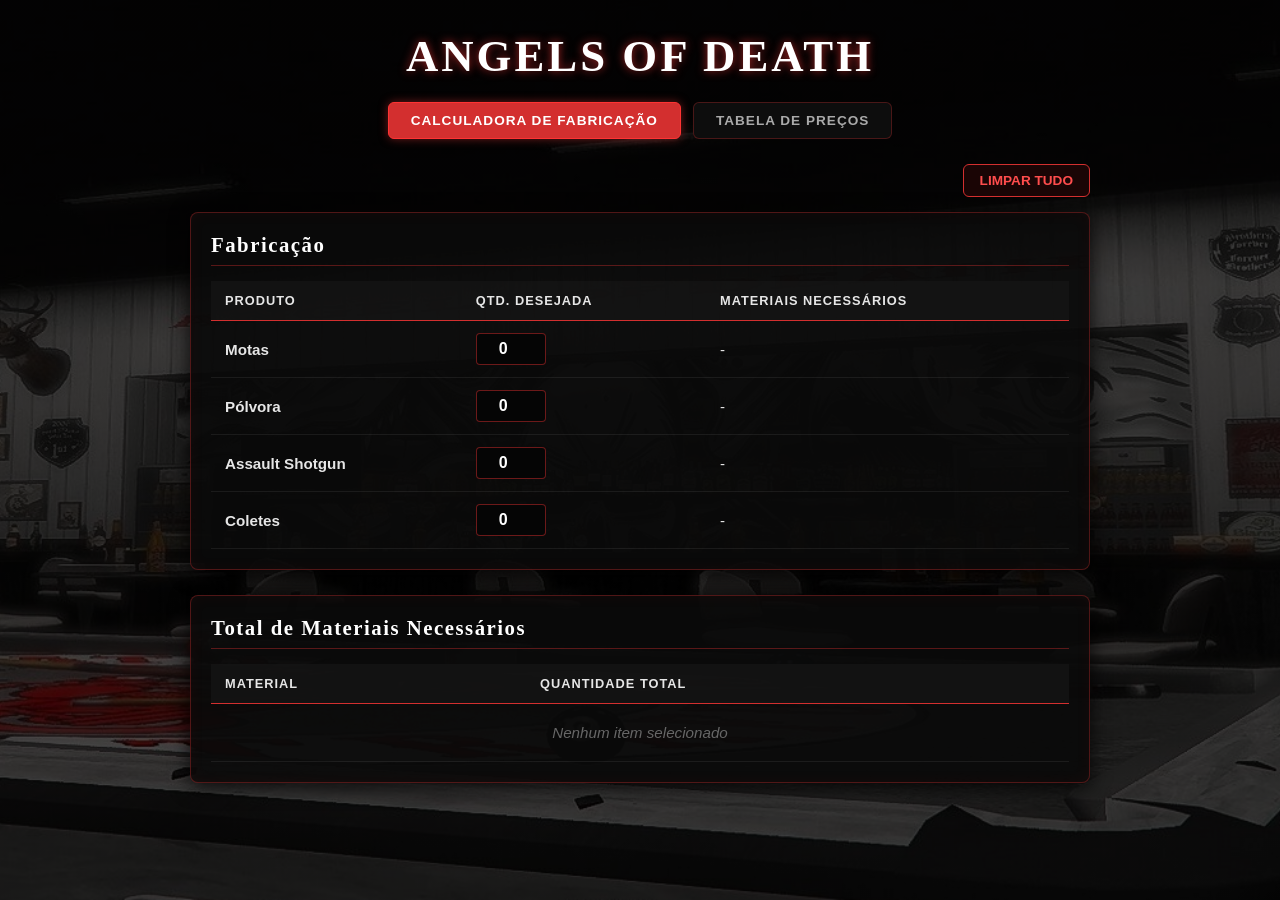
<file: index.html>
<!DOCTYPE html>
<html lang="pt">
<head>
  <meta charset="UTF-8">
  <meta name="viewport" content="width=device-width, initial-scale=1.0">
  <title>Angels of Death - Calculadora de Fabricação</title>
  <link rel="stylesheet" href="style.css">
</head>
<body>

  <div class="container">
    <h1>Angels of Death</h1>
    
    <!-- Navegação entre Páginas -->
    <nav class="nav-tabs">
      <a href="index.html" class="nav-btn active">Calculadora de Fabricação</a>
      <a href="precos.html" class="nav-btn">Tabela de Preços</a>
    </nav>

    <div class="actions">
      <button id="btn-limpar" class="button-secondary">Limpar Tudo</button>
    </div>

    <!-- Tabela de Receitas -->
    <div class="table-card">
      <h2>Fabricação</h2>
      <table>
        <thead>
          <tr>
            <th>Produto</th>
            <th>Qtd. Desejada</th>
            <th>Materiais Necessários</th>
          </tr>
        </thead>
        <tbody id="tabela-fabricacao"></tbody>
      </table>
    </div>

    <!-- Tabela de Totais -->
    <div class="table-card">
      <h2>Total de Materiais Necessários</h2>
      <table>
        <thead>
          <tr>
            <th>Material</th>
            <th>Quantidade Total</th>
          </tr>
        </thead>
        <tbody id="tabela-totais">
          <tr>
            <td colspan="2" class="empty-msg">Nenhum item selecionado</td>
          </tr>
        </tbody>
      </table>
    </div>
  </div>

  <script src="fabricacao.js"></script>
</body>
</html>
</file>
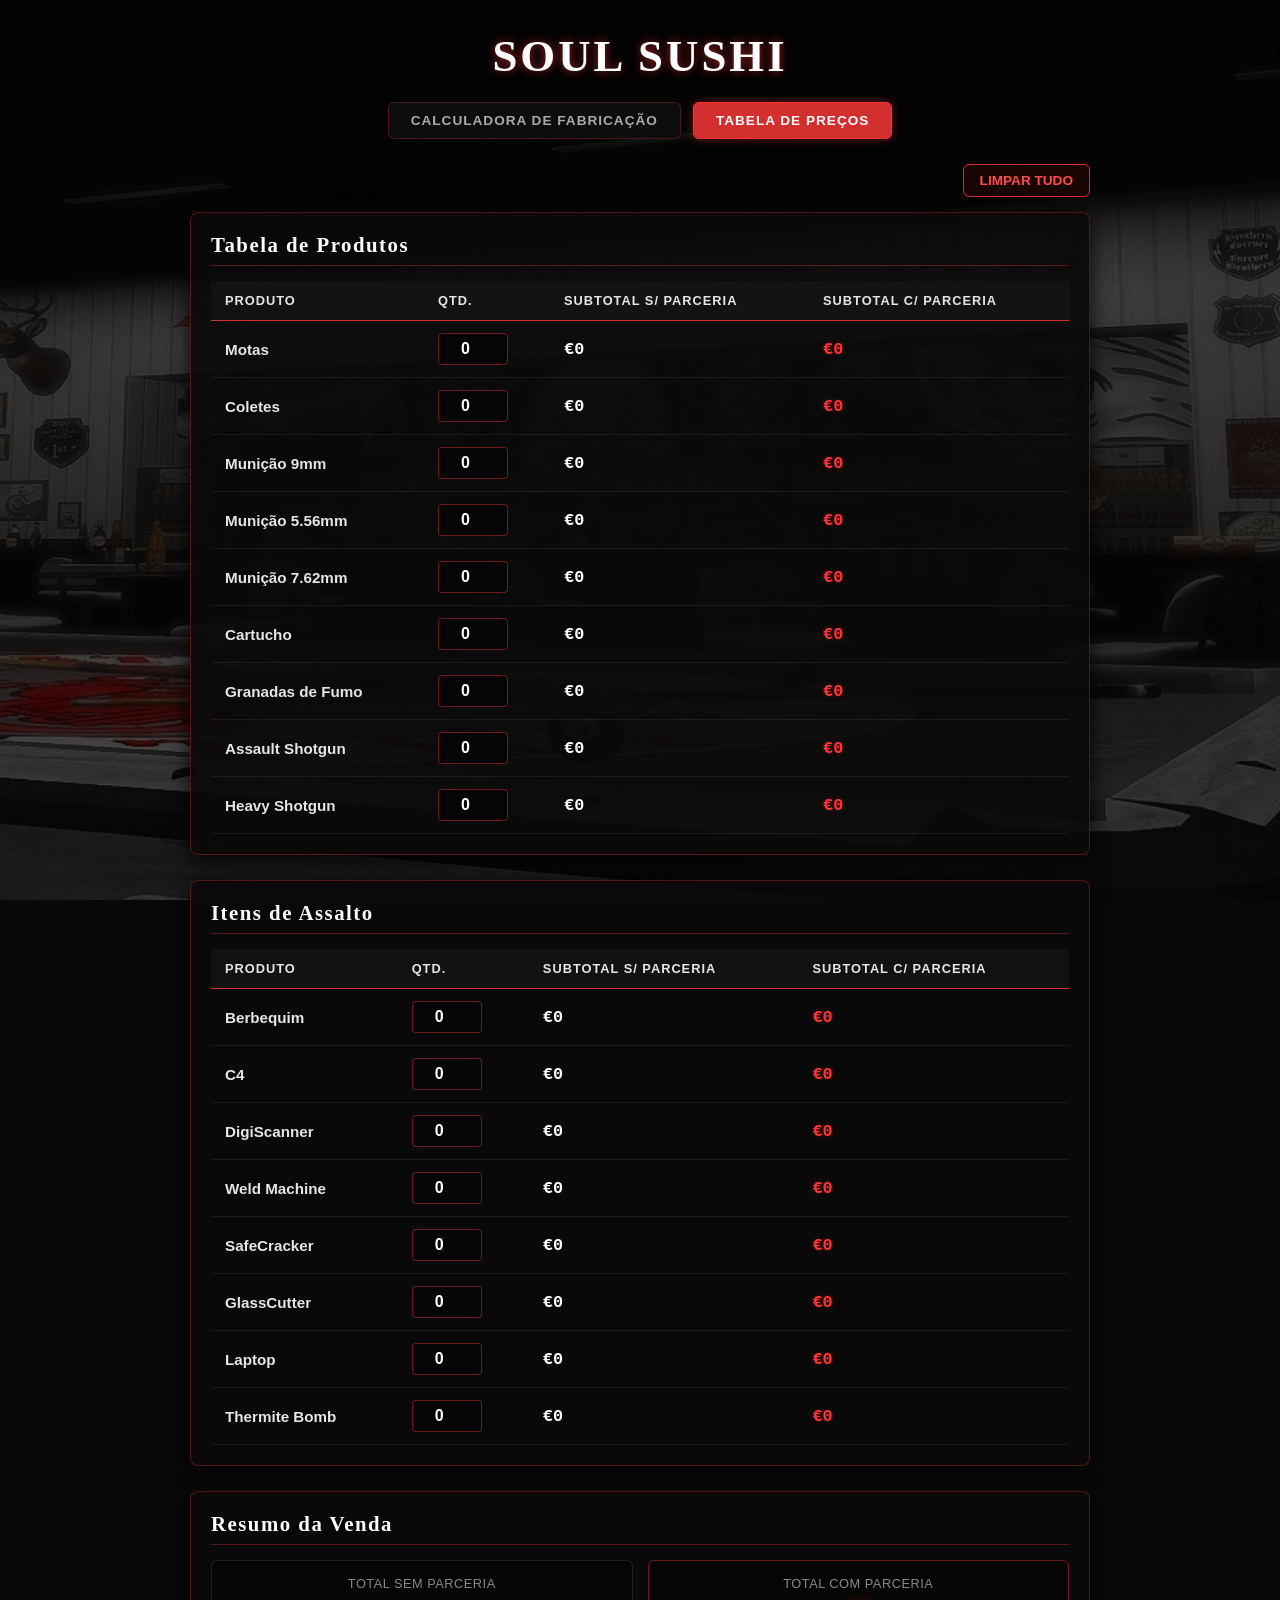
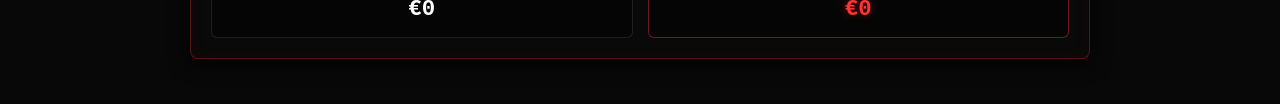
<file: precos.html>
<!DOCTYPE html>
<html lang="pt">
<head>
  <meta charset="UTF-8">
  <meta name="viewport" content="width=device-width, initial-scale=1.0">
  <title>Soul Sushi - Tabela de Preços</title>
  <link rel="stylesheet" href="style.css">
</head>
<body>

  <div class="container">
    <h1>Soul Sushi</h1>
    
    <!-- Navegação entre Páginas -->
    <nav class="nav-tabs">
      <a href="index.html" class="nav-btn">Calculadora de Fabricação</a>
      <a href="precos.html" class="nav-btn active">Tabela de Preços</a>
    </nav>

    <div class="actions">
     <button id="btn-limpar-precos" class="button-secondary">Limpar Tudo</button>
    </div>

    <!-- Tabela Principal de Produtos -->
    <div class="table-card">
      <h2>Tabela de Produtos</h2>
      <table>
        <thead>
          <tr>
            <th>Produto</th>
            <th>Qtd.</th>
            <th>Subtotal S/ Parceria</th>
            <th>Subtotal C/ Parceria</th>
          </tr>
        </thead>
        <tbody id="tabela-geral"></tbody>
      </table>
    </div>

    <!-- Tabela de Itens de Assalto -->
    <div class="table-card">
      <h2>Itens de Assalto</h2>
      <table>
        <thead>
          <tr>
            <th>Produto</th>
            <th>Qtd.</th>
            <th>Subtotal S/ Parceria</th>
            <th>Subtotal C/ Parceria</th>
          </tr>
        </thead>
        <tbody id="tabela-assalto"></tbody>
      </table>
    </div>

    <!-- Totais Finais -->
    <div class="table-card">
      <h2>Resumo da Venda</h2>
      <div class="totals-summary">
        <div class="total-box">
          <span>Total Sem Parceria</span>
          <strong id="total-sem-parceria">€0</strong>
        </div>
        <div class="total-box highlight">
          <span>Total Com Parceria</span>
          <strong id="total-com-parceria">€0</strong>
        </div>
      </div>
    </div>
  </div>

  <script src="precos.js"></script>
</body>
</html>
</file>
<file: style.css>
/* Configuração Global */
* {
  box-sizing: border-box;
}

body {
  margin: 0;
  padding: 20px 10px;
  min-height: 100vh;
  font-family: 'Times New Roman', Georgia, serif;
  color: #e6e6e6;

  /* Cor de fundo base */
  background-color: #080808;

  /* Camada de gradiente escuro + Imagem de Fundo */
  background-image: 
    linear-gradient(rgba(0, 0, 0, 0.7), rgba(0, 0, 0, 0.7)),
    url('AOD.jpg');

  background-position: center center;
  background-repeat: no-repeat;
  background-attachment: fixed;
  background-size: cover;
}

.container {
  max-width: 900px;
  margin: 0 auto;
}

/* Títulos */
h1 {
  font-size: 2.8rem;
  margin: 10px 0 20px 0;
  color: #ffffff;
  text-shadow: 0 0 10px rgba(211, 47, 47, 0.8), 2px 2px 4px #000;
  text-align: center;
  text-transform: uppercase;
  letter-spacing: 3px;
}

h2 {
  font-size: 1.3rem;
  color: #ffffff;
  margin: 0 0 15px 0;
  text-align: left;
  border-bottom: 1px solid rgba(211, 47, 47, 0.4);
  padding-bottom: 8px;
  letter-spacing: 1.5px;
}

/* Envoltório das Tabelas (Estilo do Menu) */
.table-card {
  background: rgba(10, 10, 10, 0.92);
  border: 1px solid rgba(211, 47, 47, 0.35);
  border-radius: 8px;
  padding: 20px;
  margin-bottom: 25px;
  box-shadow: 0 4px 20px rgba(0, 0, 0, 0.85), inset 0 0 15px rgba(211, 47, 47, 0.05);
  overflow-x: auto;
}

table {
  width: 100%;
  border-collapse: collapse;
  font-family: -apple-system, BlinkMacSystemFont, "Segoe UI", Roboto, sans-serif;
}

th, td {
  padding: 12px 14px;
  text-align: left;
  border-bottom: 1px solid rgba(255, 255, 255, 0.07);
  font-size: 0.95rem;
}

th {
  background-color: rgba(20, 20, 20, 0.8);
  color: #e6e6e6;
  font-weight: 700;
  text-transform: uppercase;
  font-size: 0.8rem;
  letter-spacing: 1px;
  border-bottom: 1px solid #d32f2f;
}

/* Inputs de Quantidade */
input[type="number"] {
  width: 70px;
  padding: 6px;
  border-radius: 4px;
  border: 1px solid rgba(211, 47, 47, 0.5);
  text-align: center;
  background-color: #050505;
  color: #ffffff;
  font-size: 1rem;
  font-weight: bold;
  outline: none;
  transition: all 0.2s ease;
}

input[type="number"]:focus {
  border-color: #ff3333;
  box-shadow: 0 0 8px rgba(255, 51, 51, 0.6);
}

/* Estilização de Preços */
.price-normal {
  color: #ffffff;
  font-weight: bold;
  font-family: monospace;
  font-size: 1.05rem;
}

.price-discount {
  color: #ff3333;
  font-weight: bold;
  font-family: monospace;
  font-size: 1.05rem;
  text-shadow: 0 0 5px rgba(255, 51, 51, 0.3);
}

.highlight-text {
  color: #ffffff;
  font-weight: bold;
  font-family: monospace;
}

/* Badges de Ingredientes */
.ingredient-badge {
  display: inline-block;
  background: rgba(211, 47, 47, 0.15);
  color: #ffffff;
  padding: 3px 8px;
  border-radius: 4px;
  margin: 2px 4px 2px 0;
  font-size: 0.85rem;
  border: 1px solid rgba(211, 47, 47, 0.3);
}

.empty-msg {
  text-align: center;
  color: #666;
  font-style: italic;
  padding: 20px;
}

/* Navegação por Abas */
.nav-tabs {
  display: flex;
  justify-content: center;
  gap: 12px;
  margin-bottom: 25px;
  font-family: sans-serif;
}

.nav-btn {
  padding: 10px 22px;
  border-radius: 6px;
  background: #0d0d0d;
  color: #aaaaaa;
  text-decoration: none;
  font-weight: bold;
  border: 1px solid rgba(211, 47, 47, 0.3);
  transition: all 0.2s ease;
  display: inline-block;
  text-transform: uppercase;
  font-size: 0.85rem;
  letter-spacing: 1px;
}

.nav-btn:hover {
  background: rgba(211, 47, 47, 0.2);
  color: #ffffff;
  border-color: #ff3333;
}

.nav-btn.active {
  background: #d32f2f;
  color: #ffffff;
  border-color: #ff3333;
  box-shadow: 0 0 10px rgba(211, 47, 47, 0.5);
}

/* Botões de Ação */
.actions {
  display: flex;
  justify-content: flex-end;
  margin-bottom: 15px;
}

button {
  padding: 8px 16px;
  border-radius: 6px;
  font-size: 0.85rem;
  cursor: pointer;
  border: none;
  font-weight: bold;
  transition: all 0.2s ease;
  text-transform: uppercase;
}

.button-secondary {
  background-color: #1a0505;
  color: #ff4d4d;
  border: 1px solid #d32f2f;
}

.button-secondary:hover {
  background-color: #d32f2f;
  color: #ffffff;
  box-shadow: 0 0 8px rgba(211, 47, 47, 0.5);
}

/* Dashboard de Resumo de Totais */
.totals-summary {
  display: flex;
  gap: 15px;
  justify-content: space-between;
  flex-wrap: wrap;
  font-family: sans-serif;
}

.total-box {
  flex: 1;
  min-width: 180px;
  background: rgba(5, 5, 5, 0.8);
  padding: 15px;
  border-radius: 6px;
  border: 1px solid rgba(255, 255, 255, 0.1);
  text-align: center;
}

.total-box span {
  display: block;
  font-size: 0.8rem;
  color: #888;
  margin-bottom: 5px;
  text-transform: uppercase;
  letter-spacing: 0.5px;
}

.total-box strong {
  font-size: 1.4rem;
  color: #ffffff;
  font-family: monospace;
}

.total-box.highlight {
  border-color: rgba(211, 47, 47, 0.5);
}

.total-box.highlight strong {
  color: #ff3333;
  text-shadow: 0 0 8px rgba(255, 51, 51, 0.4);
}

/* Ajustes Responsivos Mobile */
@media screen and (max-width: 600px) {
  h1 { font-size: 2rem; }
  th, td { padding: 8px 10px; font-size: 0.85rem; }
  input[type="number"] { width: 55px; padding: 4px; }
  .nav-btn { padding: 8px 12px; font-size: 0.75rem; }
}

/* Linha separadora para os Itens de Assalto */
tr.separator-row td {
  border-top: 2px solid rgba(211, 47, 47, 0.6);
}
</file>
